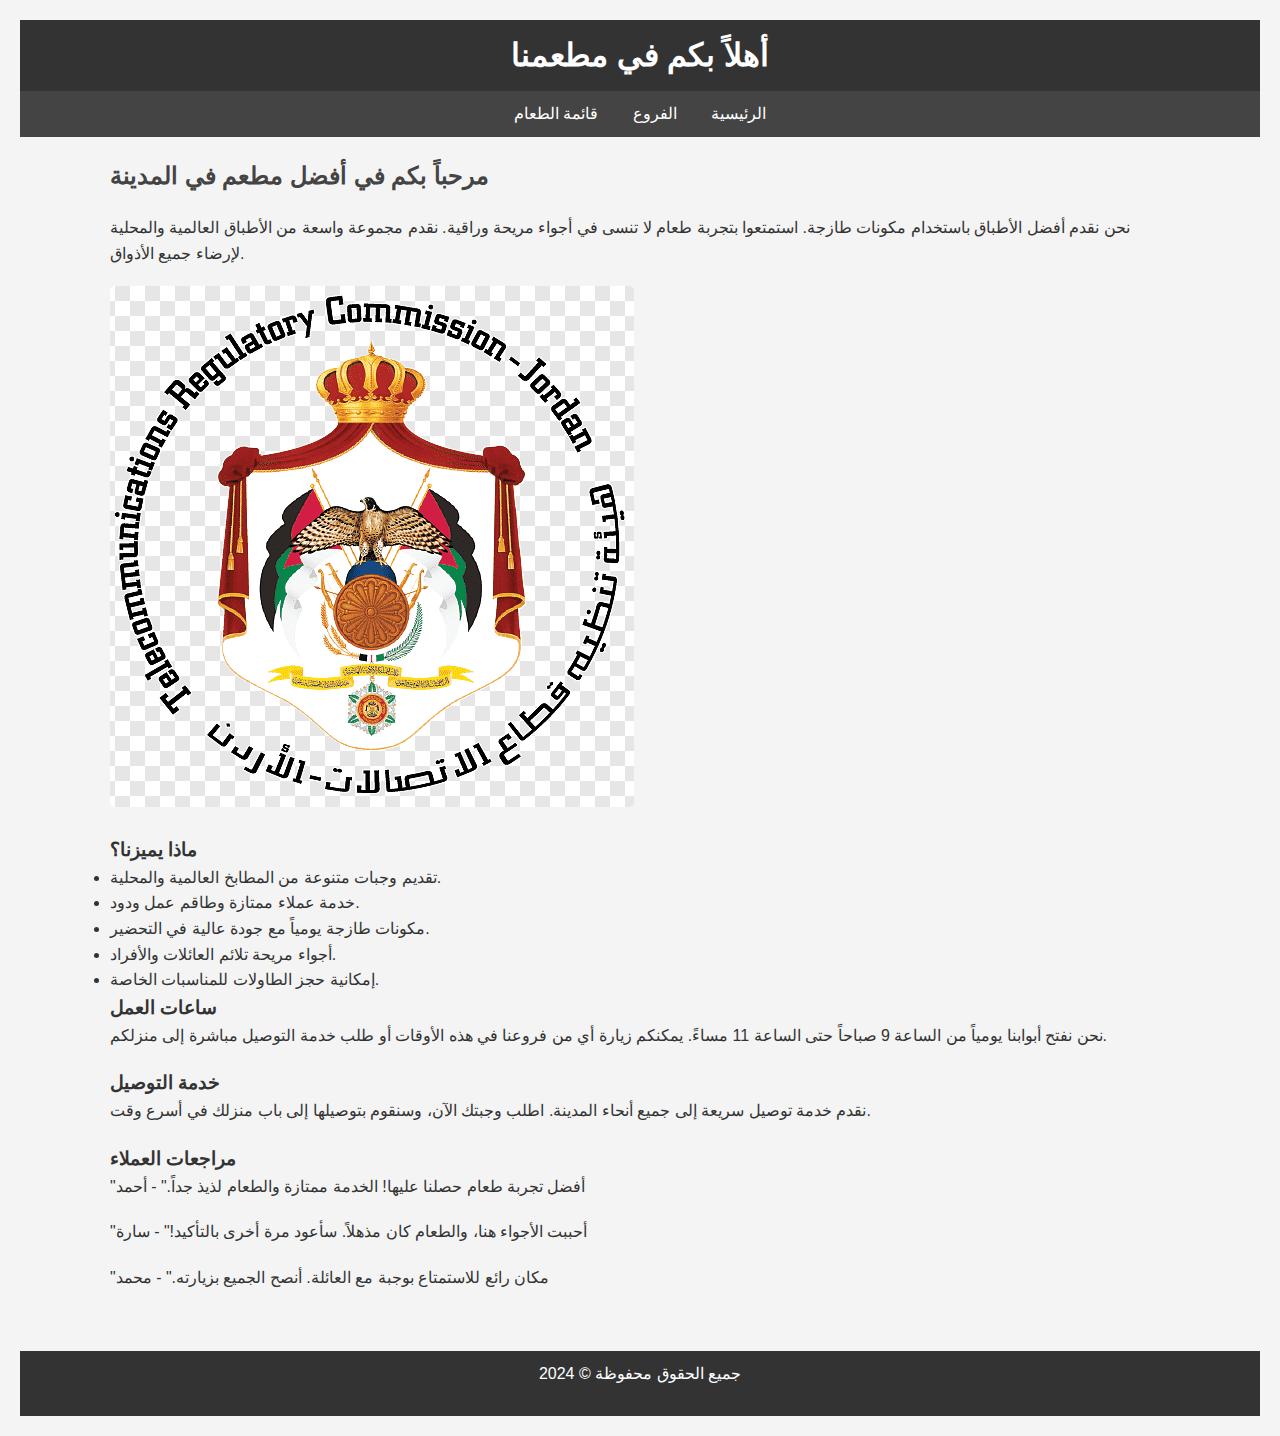
<file: index.html>
<!DOCTYPE html>
<html lang="ar">
<head>
    <meta charset="UTF-8">
    <meta name="viewport" content="width=device-width, initial-scale=1.0">
    <title>المطعم - الرئيسية</title>
    <link rel="stylesheet" href="style.css">
</head>
<body>

    <header>
        <h1>أهلاً بكم في مطعمنا</h1>
    </header>

    <nav>
        <a href="index.html">الرئيسية</a>
        <a href="branches.html">الفروع</a>
        <a href="menu.html">قائمة الطعام</a>
    </nav>

    <div class="container">
        <section>
            <h2>مرحباً بكم في أفضل مطعم في المدينة</h2>
            <p>نحن نقدم أفضل الأطباق باستخدام مكونات طازجة. استمتعوا بتجربة طعام لا تنسى في أجواء مريحة وراقية. نقدم مجموعة واسعة من الأطباق العالمية والمحلية لإرضاء جميع الأذواق.</p>

            <img src="images/main-dish.jpg" alt="صورة الطبق الرئيسي">

            <h3>ماذا يميزنا؟</h3>
            <ul>
                <li>تقديم وجبات متنوعة من المطابخ العالمية والمحلية.</li>
                <li>خدمة عملاء ممتازة وطاقم عمل ودود.</li>
                <li>مكونات طازجة يومياً مع جودة عالية في التحضير.</li>
                <li>أجواء مريحة تلائم العائلات والأفراد.</li>
                <li>إمكانية حجز الطاولات للمناسبات الخاصة.</li>
            </ul>
        </section>

        <section>
            <h3>ساعات العمل</h3>
            <p>نحن نفتح أبوابنا يومياً من الساعة 9 صباحاً حتى الساعة 11 مساءً. يمكنكم زيارة أي من فروعنا في هذه الأوقات أو طلب خدمة التوصيل مباشرة إلى منزلكم.</p>
        </section>

        <section>
            <h3>خدمة التوصيل</h3>
            <p>نقدم خدمة توصيل سريعة إلى جميع أنحاء المدينة. اطلب وجبتك الآن، وسنقوم بتوصيلها إلى باب منزلك في أسرع وقت.</p>
        </section>

        <section>
            <h3>مراجعات العملاء</h3>
            <p>"أفضل تجربة طعام حصلنا عليها! الخدمة ممتازة والطعام لذيذ جداً." - أحمد</p>
            <p>"أحببت الأجواء هنا، والطعام كان مذهلاً. سأعود مرة أخرى بالتأكيد!" - سارة</p>
            <p>"مكان رائع للاستمتاع بوجبة مع العائلة. أنصح الجميع بزيارته." - محمد</p>
        </section>
    </div>

    <footer>
        <p>جميع الحقوق محفوظة © 2024</p>
    </footer>

</body>
</html>
</file>
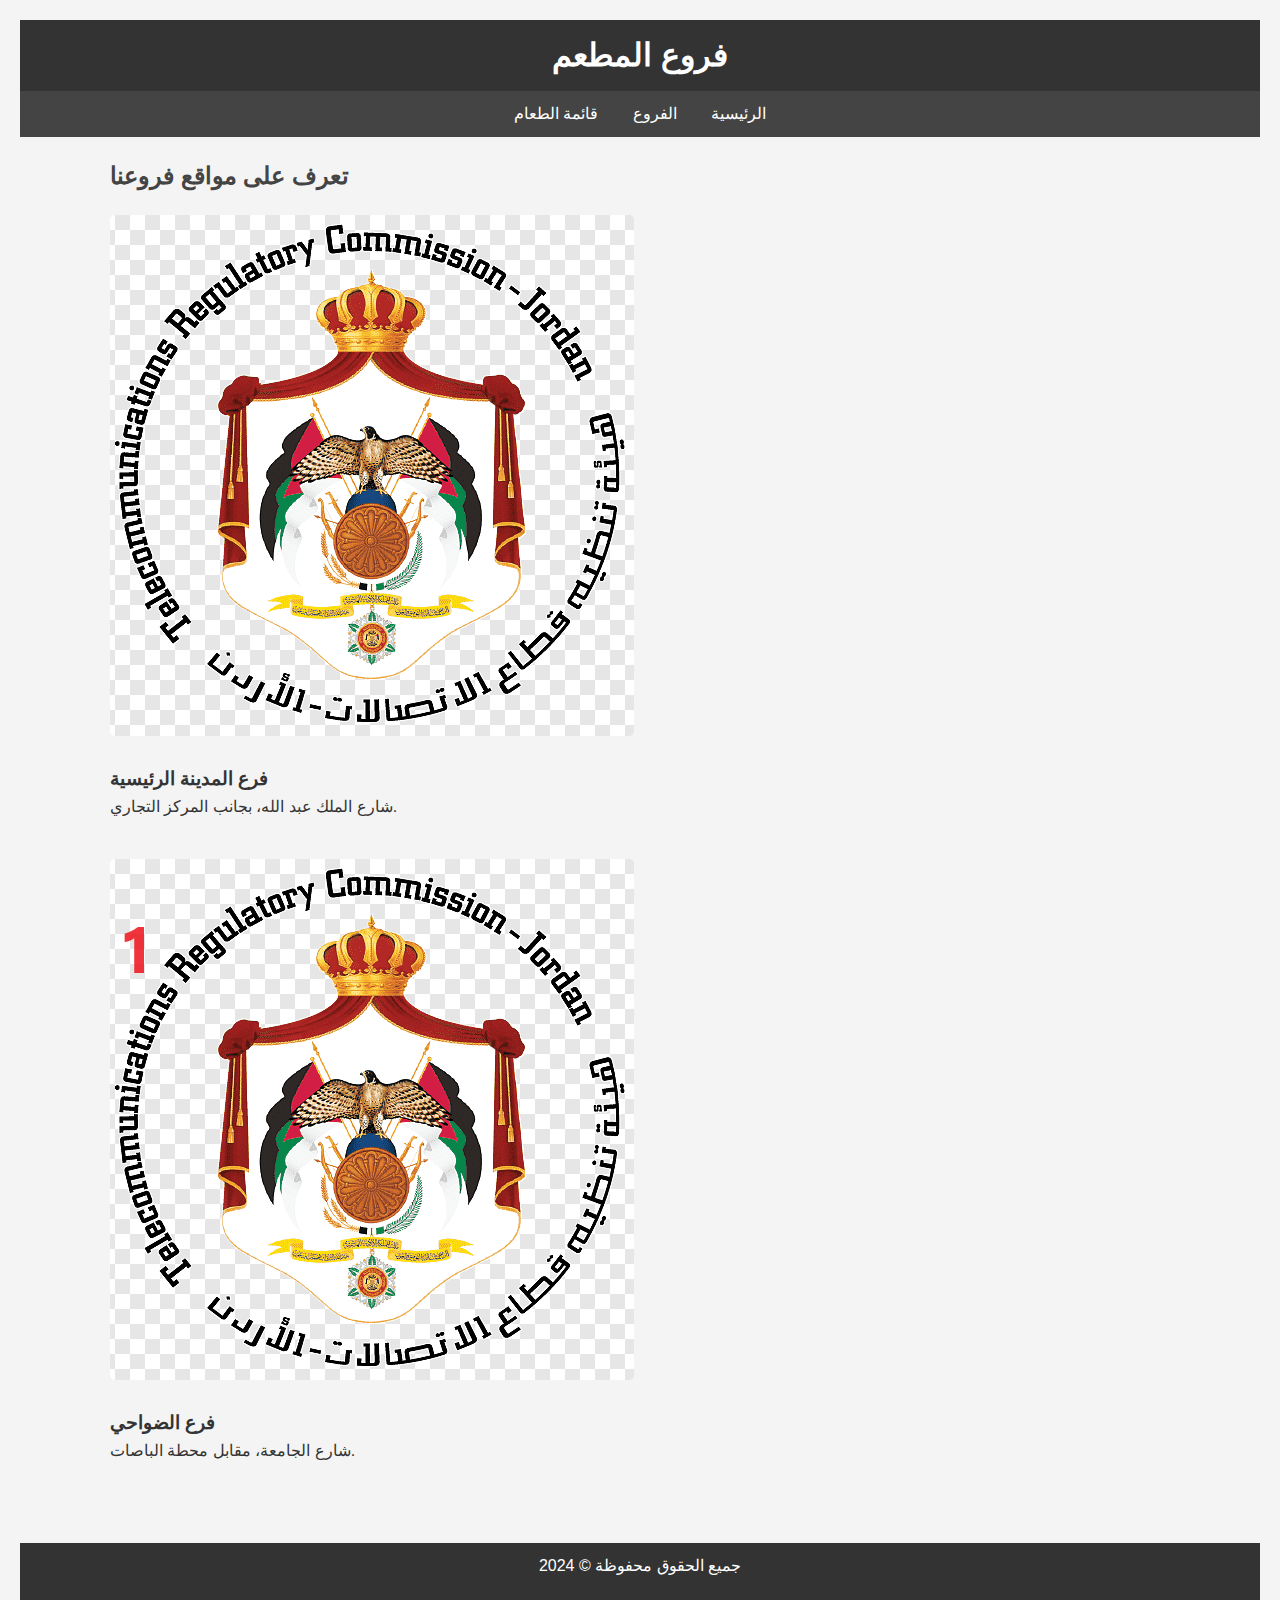
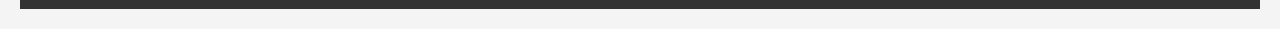
<file: branches.html>
<!DOCTYPE html>
<html lang="ar">
<head>
    <meta charset="UTF-8">
    <meta name="viewport" content="width=device-width, initial-scale=1.0">
    <title>المطعم - الفروع</title>
    <link rel="stylesheet" href="style.css">
</head>
<body>

    <header>
        <h1>فروع المطعم</h1>
    </header>

    <nav>
        <a href="index.html">الرئيسية</a>
        <a href="branches.html">الفروع</a>
        <a href="menu.html">قائمة الطعام</a>
    </nav>

    <div class="container">
        <h2>تعرف على مواقع فروعنا</h2>

        <div class="branch">
            <img src="images/branch1.jpg" alt="فرع المدينة الرئيسية">
            <h3>فرع المدينة الرئيسية</h3>
            <p>شارع الملك عبد الله، بجانب المركز التجاري.</p>
        </div>

        <div class="branch">
            <img src="images/branch2.jpg" alt="فرع الضواحي">
            <h3>فرع الضواحي</h3>
            <p>شارع الجامعة، مقابل محطة الباصات.</p>
        </div>
    </div>

    <footer>
        <p>جميع الحقوق محفوظة © 2024</p>
    </footer>

</body>
</html>
</file>
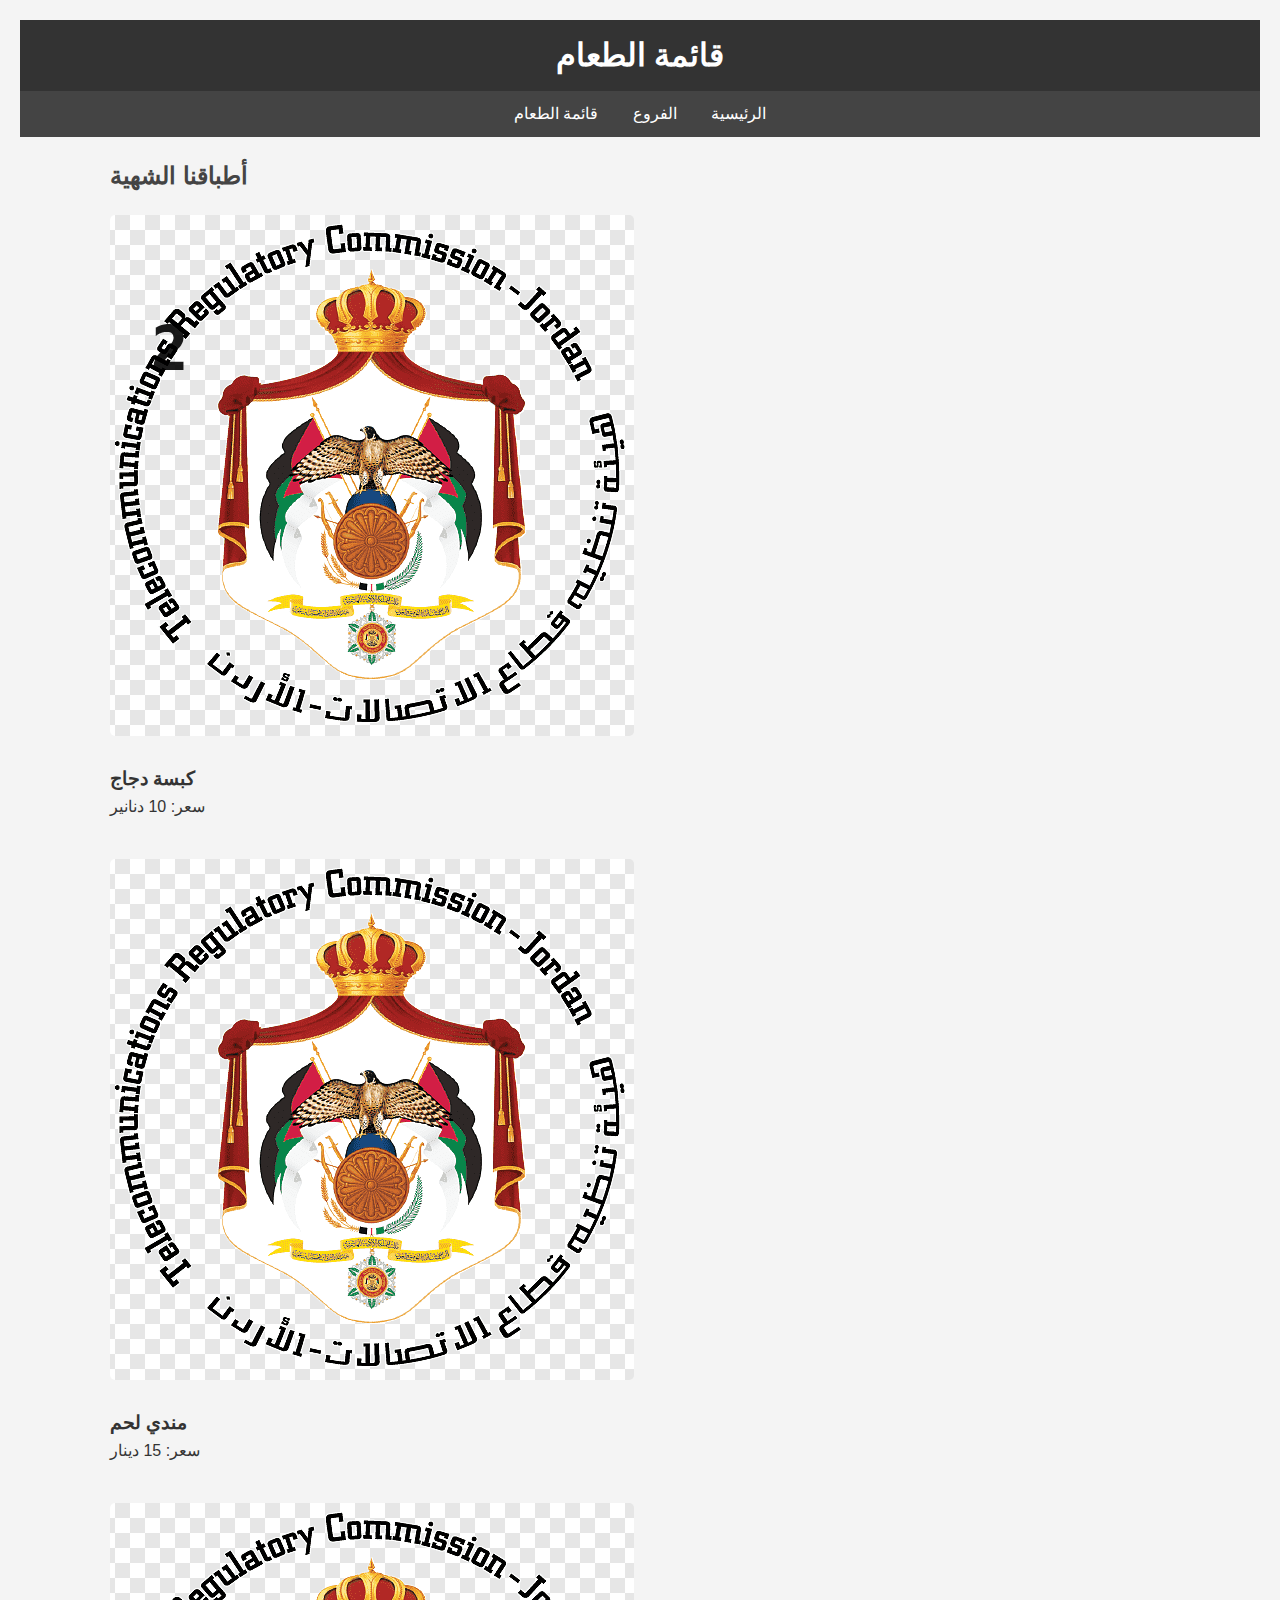
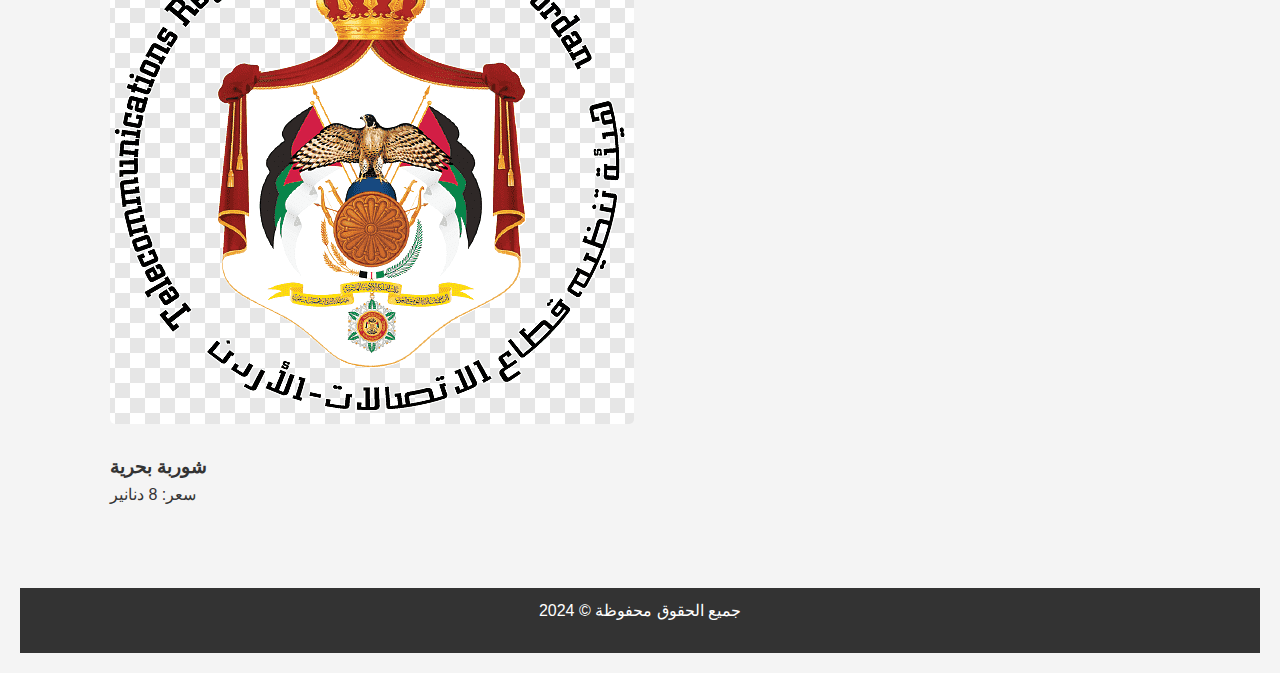
<file: menu.html>
<!DOCTYPE html>
<html lang="ar">
<head>
    <meta charset="UTF-8">
    <meta name="viewport" content="width=device-width, initial-scale=1.0">
    <title>المطعم - قائمة الطعام</title>
    <link rel="stylesheet" href="style.css">
</head>
<body>

    <header>
        <h1>قائمة الطعام</h1>
    </header>

    <nav>
        <a href="index.html">الرئيسية</a>
        <a href="branches.html">الفروع</a>
        <a href="menu.html">قائمة الطعام</a>
    </nav>

    <div class="container">
        <h2>أطباقنا الشهية</h2>

        <div class="menu-item">
            <img src="images/dish1.jpg" alt="كبسة دجاج">
            <h3>كبسة دجاج</h3>
            <p>سعر: 10 دنانير</p>
        </div>

        <div class="menu-item">
            <img src="images/dish2.jpg" alt="مندي لحم">
            <h3>مندي لحم</h3>
            <p>سعر: 15 دينار</p>
        </div>

        <div class="menu-item">
            <img src="images/dish3.jpg" alt="شوربة بحرية">
            <h3>شوربة بحرية</h3>
            <p>سعر: 8 دنانير</p>
        </div>
    </div>

    <footer>
        <p>جميع الحقوق محفوظة © 2024</p>
    </footer>

</body>
</html>
</file>
<file: style.css>
* {
    margin: 0;
    padding: 0;
    box-sizing: border-box;
}

body {
    font-family: Arial, sans-serif;
    background-color: #f4f4f4;
    color: #333;
    line-height: 1.6;
    padding: 20px;
}

header {
    background: #333;
    color: #fff;
    padding: 10px 0;
    text-align: center;
}

header h1 {
    margin: 0;
}

nav {
    background: #444;
    padding: 10px;
    text-align: center;
}

nav a {
    color: #fff;
    margin: 0 15px;
    text-decoration: none;
}

nav a:hover {
    text-decoration: underline;
}

footer {
    background: #333;
    color: #fff;
    text-align: center;
    padding: 10px;
    margin-top: 20px;
}

.container {
    max-width: 1100px;
    margin: 0 auto;
    padding: 20px;
}

h2 {
    color: #444;
    margin-bottom: 20px;
}

p {
    margin-bottom: 20px;
}

img {
    max-width: 100%;
    height: auto;
    margin-bottom: 20px;
    border-radius: 5px;
}

.branch, .menu-item {
    margin-bottom: 40px;
}
</file>
